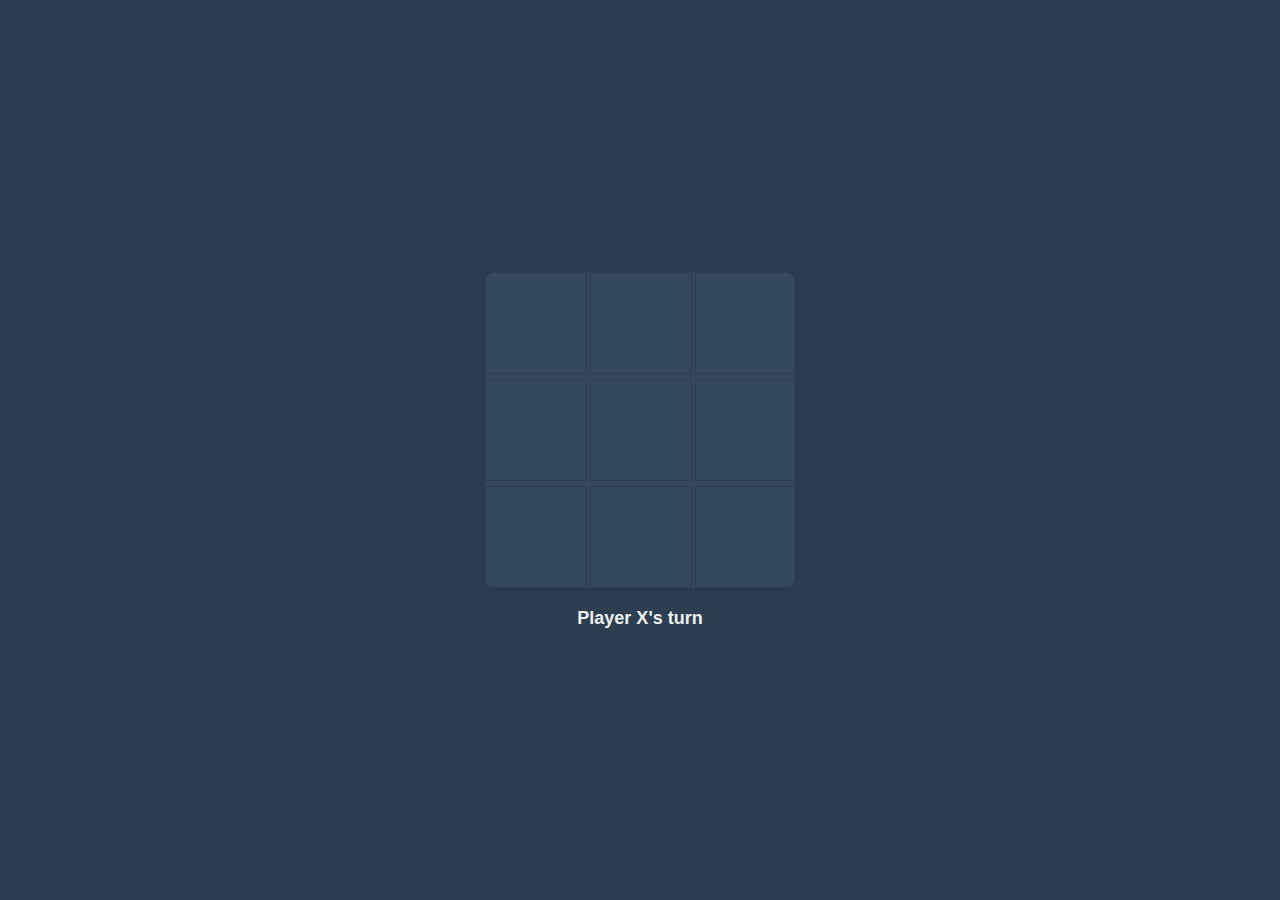
<file: tic-tac-toe/index.html>
<!DOCTYPE html>
<html lang="en">
<head>
    <meta charset="UTF-8">
    <meta name="viewport" content="width=device-width, initial-scale=1.0">
    <title>Tic-Tac-Toe</title>
    <link rel="stylesheet" href="styles.css">
</head>
<body>
    <div class="container" id="app">
        <!-- Game Board -->
        <div class="board" id="board">
            <!-- Individual Cells -->
            <div class="cell" data-index="0"></div>
            <div class="cell" data-index="1"></div>
            <div class="cell" data-index="2"></div>
            <div class="cell" data-index="3"></div>
            <div class="cell" data-index="4"></div>
            <div class="cell" data-index="5"></div>
            <div class="cell" data-index="6"></div>
            <div class="cell" data-index="7"></div>
            <div class="cell" data-index="8"></div>
        </div>

        <!-- Game Status -->
        <div id="status">Player X's turn</div>
    </div>

    <script src="script.js"></script>
</body>
</html>
</file>
<file: tic-tac-toe/styles.css>
body {
    display: flex;
    align-items: center;
    justify-content: center;
    height: 100vh;
    margin: 0;
    font-family: 'Segoe UI', Tahoma, Geneva, Verdana, sans-serif;
    background-color: #2c3e50; /* Dark background color */
    color: #ecf0f1; /* Light text color */
}

.container {
    text-align: center;
}

.board {
    display: grid;
    grid-template-columns: repeat(3, 100px);
    gap: 5px;
    background-color: #34495e; /* Dark board color */
    border-radius: 10px;
    overflow: hidden;
    box-shadow: 0 0 10px rgba(0, 0, 0, 0.1); /* Subtle shadow effect */
}

.cell {
    width: 100px;
    height: 100px;
    border: 1px solid #2c3e50; /* Dark border color */
    display: flex;
    align-items: center;
    justify-content: center;
    font-size: 24px;
    cursor: pointer;
    transition: background-color 0.3s ease; /* Smooth transition for hover effect */
}

.cell:hover {
    background-color: #2c3e50; /* Darker board color on hover */
}

#status {
    margin-top: 20px;
    font-size: 18px;
    font-weight: bold;
}
</file>
